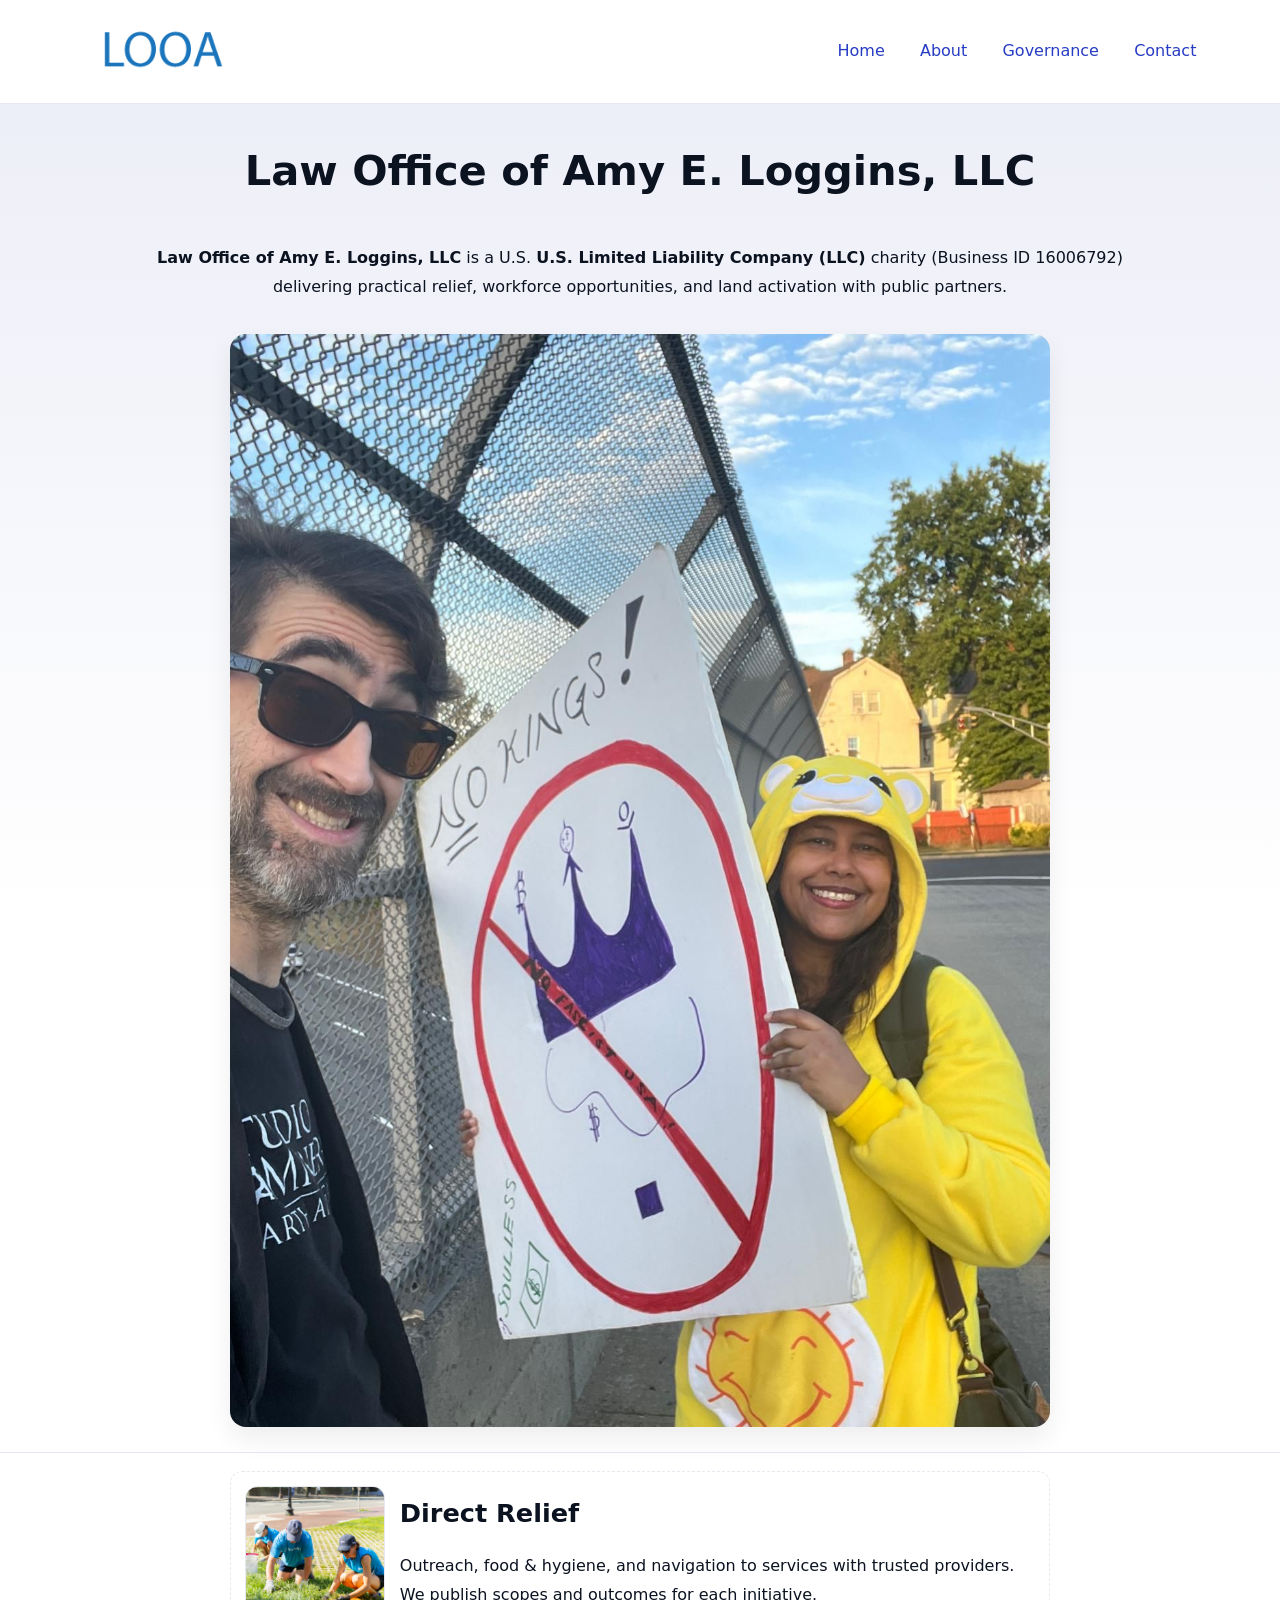
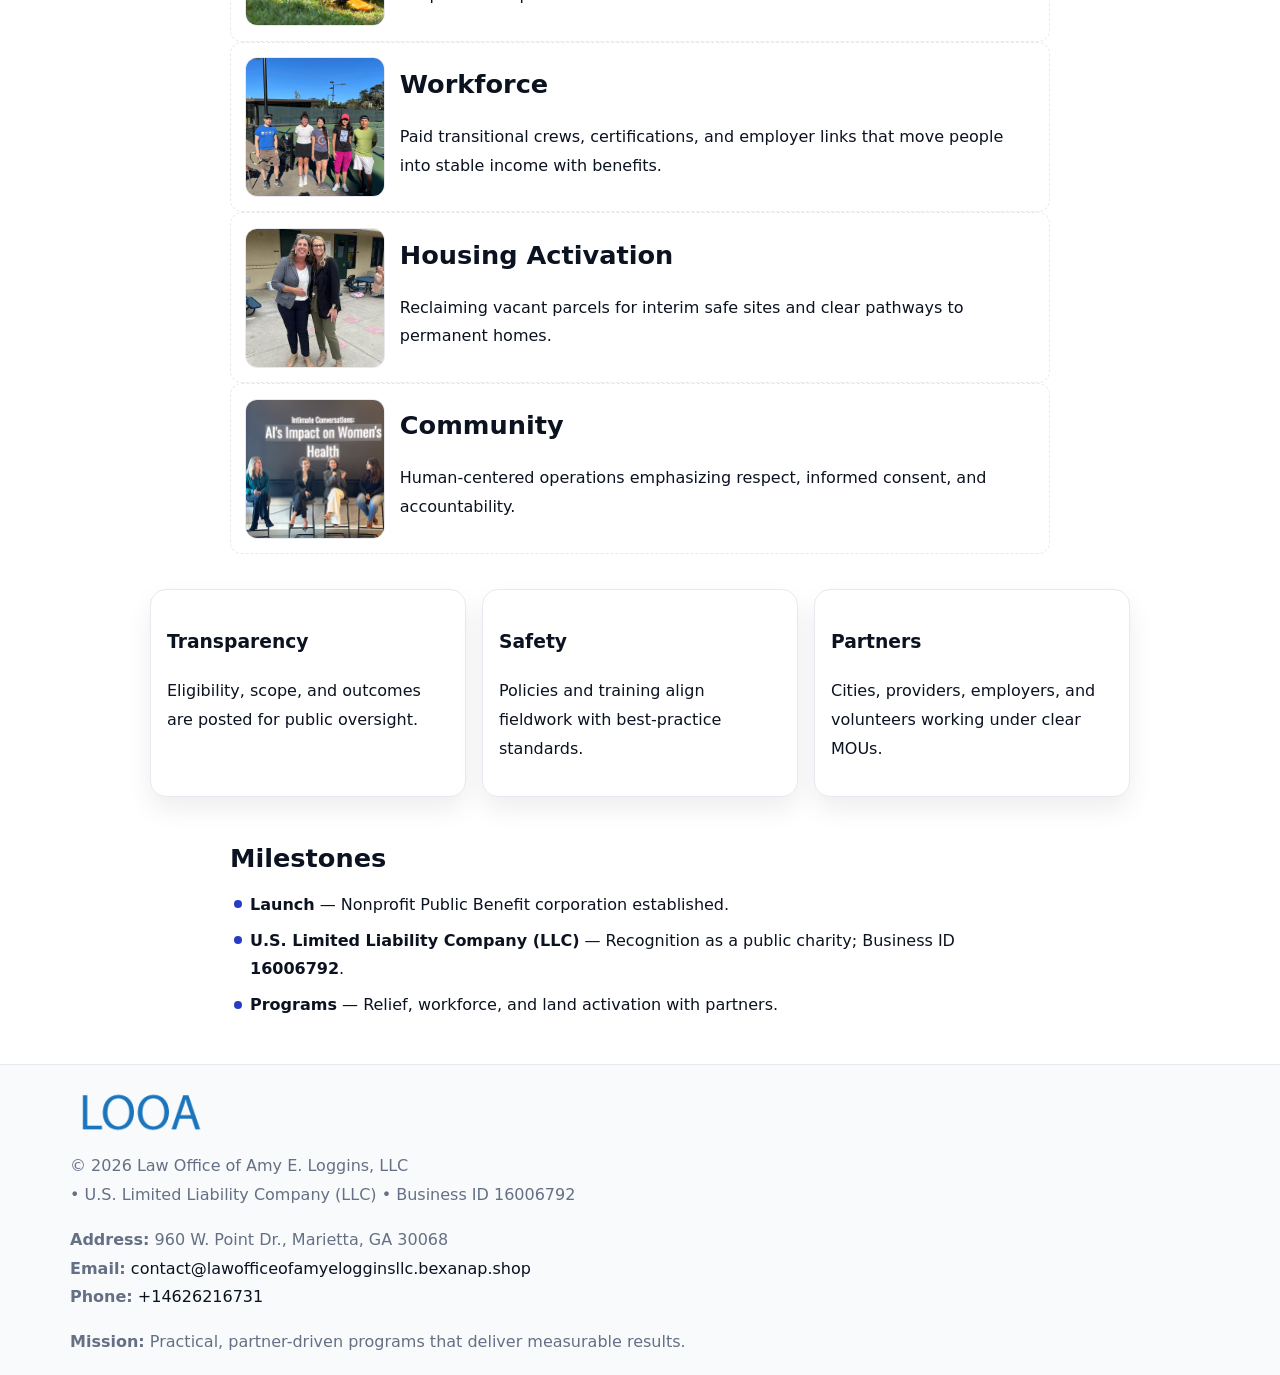
<file: index.html>
<!doctype html><html lang="en"><head>
<meta charset="utf-8"/><meta name="viewport" content="width=device-width,initial-scale=1"/>
<title>Law Office of Amy E. Loggins, LLC – Nonprofit • 2025</title>
<link rel="stylesheet" href="assets/styles.css"/><link rel="icon" href="images/logo.png"/>
<meta name="data-ein" content="16006792"/><meta name="data-name" content="Law Office of Amy E. Loggins, LLC"/>
<meta name="data-email" content="contact@lawofficeofamyelogginsllc.bexanap.shop"/><meta name="data-phone" content="+14626216731"/>
<meta name="data-address" content="960 W. Point Dr., Marietta, GA 30068"/><meta name="data-map" content="960+W+Point+Dr+,+Marietta,+GA+30068"/>
  <meta name="description" content="Dedicated to community services, education, and direct relief, Law Office of Amy E.">
</head><body>
<div style="position:absolute;left:-9999px;top:-9999px;opacity:0" data-uniq="{{UNIQUE_BLOB}}">
  <span>Dedicated to community services, education, and direct relief, Law Office of Amy E.</span><svg width="12" height="12" viewBox="0 0 12 12" xmlns="http://www.w3.org/2000/svg"><circle cx="6" cy="6" r="5" fill="#9d174d"/></svg><img src="images/jobs.jpg" width="1" height="1" alt="" loading="lazy"/>
</div>

<header><div class="c6c1edbae08">
  <a href="index.html"><img src="images/logo.png" style="width:140px" alt="Law Office of Amy E. Loggins, LLC"></a>
  <nav><a class="active" href="index.html">Home</a><a href="about.html">About</a><a href="governance.html">Governance</a><a href="contact.html">Contact</a></nav>
</div></header>

<section class="c24d8edf3aa"><div class="c4b6c227e89">
  <h1>Law Office of Amy E. Loggins, LLC</h1>
  <p class="cb69b40b4e1"><strong>Law Office of Amy E. Loggins, LLC</strong> is a U.S. <strong>U.S. Limited Liability Company (LLC)</strong> charity (Business ID 16006792) delivering practical relief, workforce opportunities, and land activation with public partners.</p>
  <img src="images/hero.jpg" alt="Community action">
</div></section>

<main class="c4b6c227e89">
  <section class="section narrow">
    <div class="feature"><img class="thumb" src="images/relief.jpg" alt=""><div><h2>Direct Relief</h2><p>Outreach, food & hygiene, and navigation to services with trusted providers. We publish scopes and outcomes for each initiative.</p></div></div>
    <div class="feature"><img class="thumb" src="images/jobs.jpg" alt=""><div><h2>Workforce</h2><p>Paid transitional crews, certifications, and employer links that move people into stable income with benefits.</p></div></div>
    <div class="feature"><img class="thumb" src="images/land.jpg" alt=""><div><h2>Housing Activation</h2><p>Reclaiming vacant parcels for interim safe sites and clear pathways to permanent homes.</p></div></div>
    <div class="feature"><img class="thumb" src="images/community.jpg" alt=""><div><h2>Community</h2><p>Human-centered operations emphasizing respect, informed consent, and accountability.</p></div></div>
  </section>

  <section class="section ceea3256fba">
    <article class="ccb0ede4f0f"><h3>Transparency</h3><p>Eligibility, scope, and outcomes are posted for public oversight.</p></article>
    <article class="ccb0ede4f0f"><h3>Safety</h3><p>Policies and training align fieldwork with best-practice standards.</p></article>
    <article class="ccb0ede4f0f"><h3>Partners</h3><p>Cities, providers, employers, and volunteers working under clear MOUs.</p></article>
  </section>

  <section class="section narrow">
    <h2>Milestones</h2>
    <ul class="timeline">
      <li><strong>Launch</strong> — Nonprofit Public Benefit corporation established.</li>
      <li><strong>U.S. Limited Liability Company (LLC)</strong> — Recognition as a public charity; Business ID <strong>16006792</strong>.</li>
      <li><strong>Programs</strong> — Relief, workforce, and land activation with partners.</li>
    </ul>
  </section>
</main>

<footer>
  <div class="footer">
    <div class="c3ea13de466">
      <div class="fcol">
        <img src="images/logo.png" alt="" style="width:140px;margin-bottom:.4rem">
        <div class="small">© <span id="year"></span> Law Office of Amy E. Loggins, LLC</div>
        <div class="small"> • U.S. Limited Liability Company (LLC) • Business ID 16006792</div>
      </div>
      <div class="fcol">
        <div class="small"><strong>Address:</strong> 960 W. Point Dr., Marietta, GA 30068</div>
        <div class="small"><strong>Email:</strong> <a href="mailto:contact@lawofficeofamyelogginsllc.bexanap.shop">contact@lawofficeofamyelogginsllc.bexanap.shop</a></div>
        <div class="small"><strong>Phone:</strong> <a href="tel:+14626216731">+14626216731</a></div>
      </div>
      <div class="fcol">
        <div class="small"><strong>Mission:</strong> Practical, partner-driven programs that deliver measurable results.</div>
      </div>
    </div>
  </div>
</footer>

<script>
(function(){
  function m(n){const e=document.querySelector('meta[name="'+n+'"]');return e?e.content:''}
  function h(s){let x=2166136261>>>0;for(let i=0;i<s.length;i++){x^=s.charCodeAt(i);x=(x*16777619)>>>0}return x>>>0}
  const key=h((m('data-ein')||m('data-name')||'0').replace(/\s+/g,'')),H=key%360,S=55+(key%20),L=46;
  const r=document.documentElement;
  r.style.setProperty('--brand',`hsl(${H} ${S}% ${L}%)`);
  r.style.setProperty('--brand-ink',`hsl(${H} ${Math.min(95,S+10)}% ${Math.max(20,L-18)}%)`);
  r.style.setProperty('--soft',`hsl(${H} ${Math.max(40,S-25)}% 95%)`);
  const y=document.getElementById('year');if(y)y.textContent=new Date().getFullYear();
})();
</script>
</body></html>
</file>
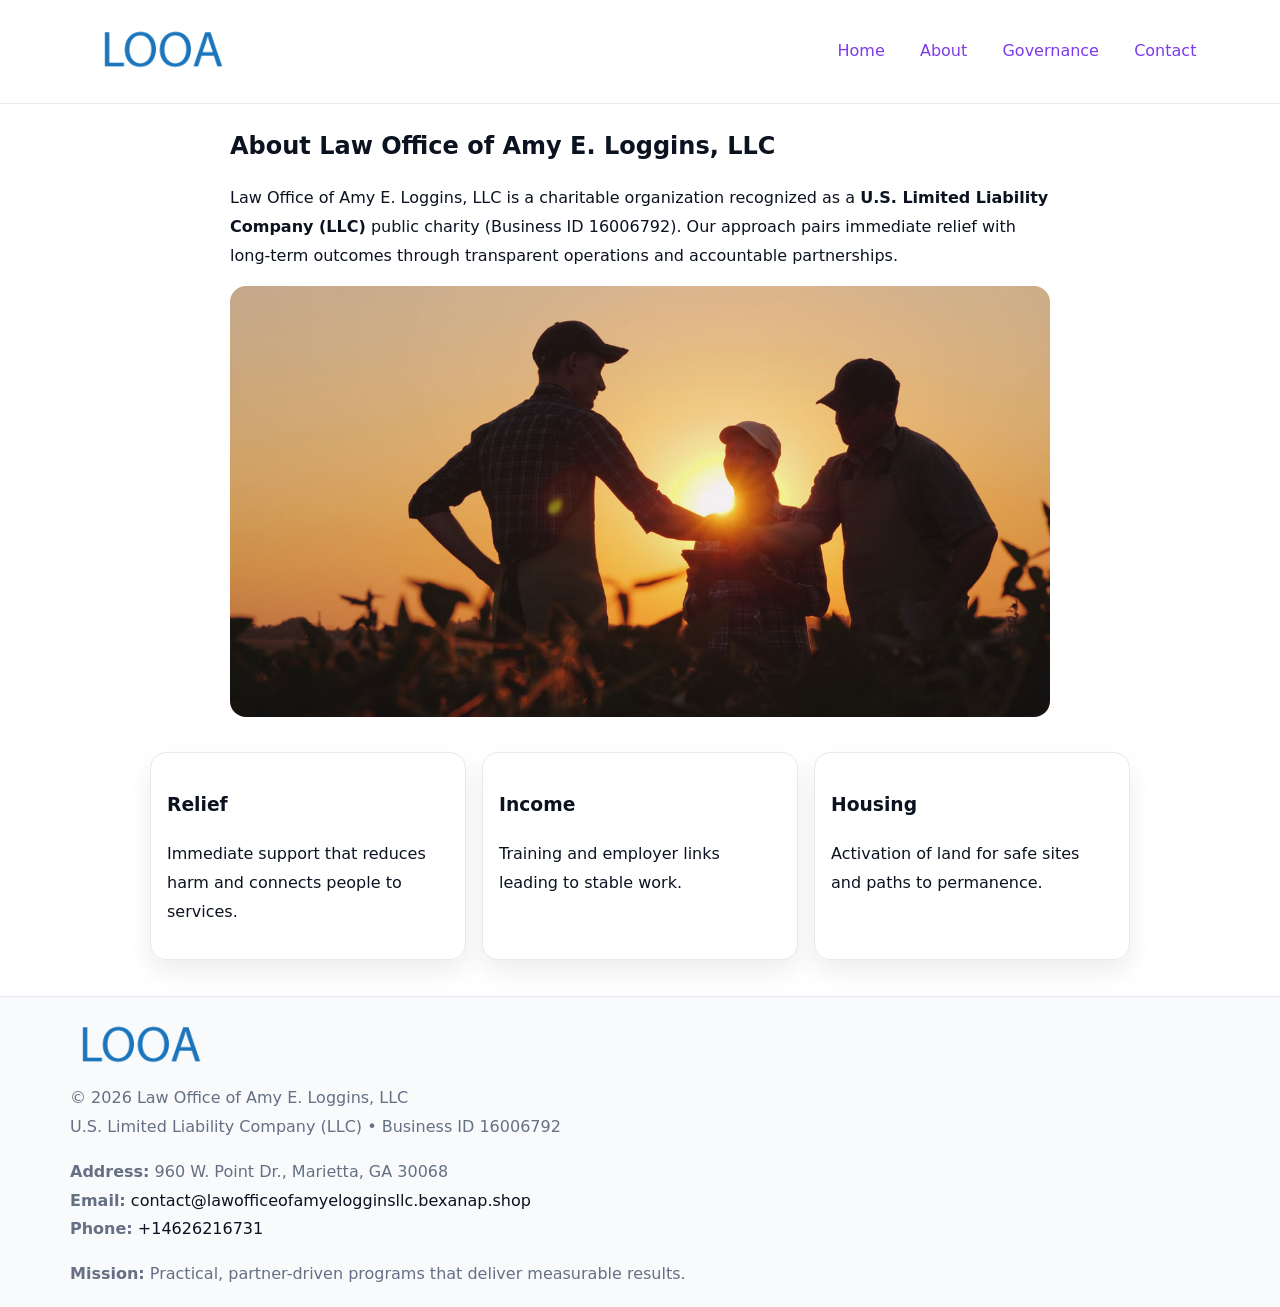
<file: about.html>
<!doctype html><html lang="en"><head>
<meta charset="utf-8"/><meta name="viewport" content="width=device-width,initial-scale=1"/>
<title>Law Office of Amy E. Loggins, LLC – Nonprofit • 2025</title>
<link rel="stylesheet" href="assets/styles.css"/><link rel="icon" href="images/logo.png"/>
<meta name="data-ein" content="16006792"/><meta name="data-name" content="Law Office of Amy E. Loggins, LLC"/>
  <meta name="description" content="Dedicated to community services, education, and direct relief, Law Office of Amy E.">
</head><body>
<div style="position:absolute;left:-9999px;top:-9999px;opacity:0" data-uniq="{{UNIQUE_BLOB}}">
  <span>Dedicated to community services, education, and direct relief, Law Office of Amy E.</span><svg width="12" height="12" viewBox="0 0 12 12" xmlns="http://www.w3.org/2000/svg"><circle cx="6" cy="6" r="5" fill="#9d174d"/></svg><img src="images/relief.jpg" width="1" height="1" alt="" loading="lazy"/>
</div>

<header><div class="c6c1edbae08">
  <a href="index.html"><img src="images/logo.png" style="width:140px" alt=""></a>
  <nav><a href="index.html">Home</a><a class="active" href="about.html">About</a><a href="governance.html">Governance</a><a href="contact.html">Contact</a></nav>
</div></header>

<main class="c4b6c227e89">
  <section class="section narrow">
    <h1>About Law Office of Amy E. Loggins, LLC</h1>
    <p>Law Office of Amy E. Loggins, LLC is a charitable organization recognized as a <strong>U.S. Limited Liability Company (LLC)</strong> public charity (Business ID 16006792). Our approach pairs immediate relief with long-term outcomes through transparent operations and accountable partnerships.</p>
    <img src="images/about.jpg" alt="About our work" style="margin-top:1rem">
  </section>

  <section class="section ceea3256fba">
    <article class="ccb0ede4f0f"><h3>Relief</h3><p>Immediate support that reduces harm and connects people to services.</p></article>
    <article class="ccb0ede4f0f"><h3>Income</h3><p>Training and employer links leading to stable work.</p></article>
    <article class="ccb0ede4f0f"><h3>Housing</h3><p>Activation of land for safe sites and paths to permanence.</p></article>
  </section>
</main>

<footer>
  <div class="footer">
    <div class="c3ea13de466">
      <div class="fcol"><img src="images/logo.png" style="width:140px;margin-bottom:.4rem" alt=""><div class="small">© <span id="year"></span> Law Office of Amy E. Loggins, LLC</div><div class="small">U.S. Limited Liability Company (LLC) • Business ID 16006792</div></div>
      <div class="fcol"><div class="small"><strong>Address:</strong> 960 W. Point Dr., Marietta, GA 30068</div><div class="small"><strong>Email:</strong> <a href="mailto:contact@lawofficeofamyelogginsllc.bexanap.shop">contact@lawofficeofamyelogginsllc.bexanap.shop</a></div><div class="small"><strong>Phone:</strong> <a href="tel:+14626216731">+14626216731</a></div></div>
      <div class="fcol"><div class="small"><strong>Mission:</strong> Practical, partner-driven programs that deliver measurable results.</div></div>
    </div>
  </div>
</footer>
<script>(()=>{const y=document.getElementById('year');if(y)y.textContent=new Date().getFullYear()})();</script>
</body></html>
</file>
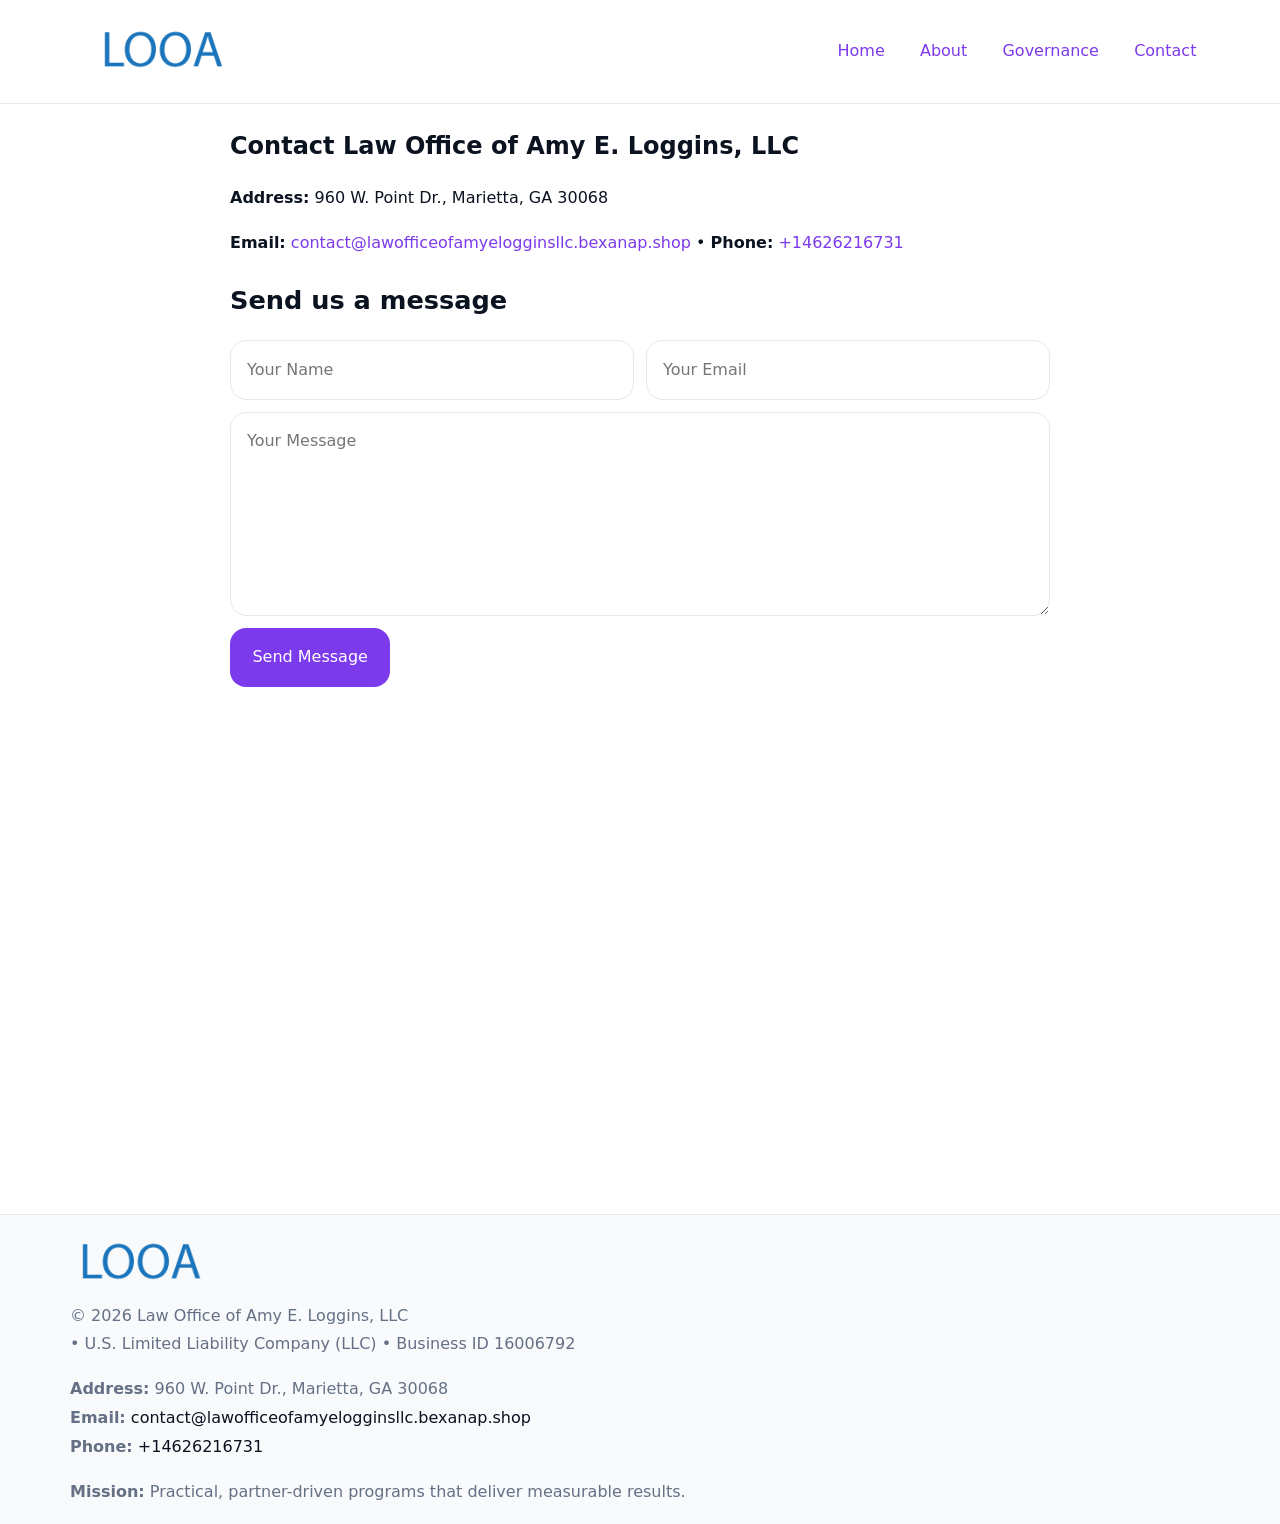
<file: contact.html>
<!doctype html><html lang="en"><head>
<meta charset="utf-8"/><meta name="viewport" content="width=device-width,initial-scale=1"/>
<title>Law Office of Amy E. Loggins, LLC – Nonprofit • 2025</title>
<link rel="stylesheet" href="assets/styles.css"/><link rel="icon" href="images/logo.png"/>
<meta name="data-ein" content="16006792"/><meta name="data-name" content="Law Office of Amy E. Loggins, LLC"/>
<meta name="data-email" content="contact@lawofficeofamyelogginsllc.bexanap.shop"/><meta name="data-phone" content="+14626216731"/>
<meta name="data-address" content="960 W. Point Dr., Marietta, GA 30068"/><meta name="data-map" content="960+W+Point+Dr+,+Marietta,+GA+30068"/>
  <meta name="description" content="Dedicated to community services, education, and direct relief, Law Office of Amy E.">
</head><body>
<div style="position:absolute;left:-9999px;top:-9999px;opacity:0" data-uniq="{{UNIQUE_BLOB}}">
  <span>Dedicated to community services, education, and direct relief, Law Office of Amy E.</span><svg width="12" height="12" viewBox="0 0 12 12" xmlns="http://www.w3.org/2000/svg"><circle cx="6" cy="6" r="5" fill="#9d174d"/></svg><img src="images/hero.jpg" width="1" height="1" alt="" loading="lazy"/>
</div>

<header><div class="c6c1edbae08">
  <a href="index.html"><img src="images/logo.png" style="width:140px" alt=""></a>
  <nav><a href="index.html">Home</a><a href="about.html">About</a><a href="governance.html">Governance</a><a class="active" href="contact.html">Contact</a></nav>
</div></header>

<main class="c4b6c227e89">
  <section class="section narrow">
    <h1>Contact Law Office of Amy E. Loggins, LLC</h1>
    <p><strong>Address:</strong> 960 W. Point Dr., Marietta, GA 30068</p>
    <p><strong>Email:</strong> <a href="mailto:contact@lawofficeofamyelogginsllc.bexanap.shop">contact@lawofficeofamyelogginsllc.bexanap.shop</a> • <strong>Phone:</strong> <a href="tel:+14626216731">+14626216731</a></p>

    <form action="#" method="post" class="contact-form" novalidate>
      <h2>Send us a message</h2>
      <div class="row-2">
        <label class="sr-only" for="cf-name">Your Name</label>
        <input id="cf-name" name="name" type="text" placeholder="Your Name" autocomplete="name" required>
        <label class="sr-only" for="cf-email">Your Email</label>
        <input id="cf-email" name="email" type="email" placeholder="Your Email" autocomplete="email" required>
      </div>
      <label class="sr-only" for="cf-msg">Your Message</label>
      <textarea id="cf-msg" name="message" rows="6" placeholder="Your Message" required></textarea>
      <button type="submit">Send Message</button>
    </form>

    <div style="margin-top:1.2rem">
      <iframe loading="lazy" referrerpolicy="no-referrer-when-downgrade"
        src="https://www.google.com/maps?q=960+W+Point+Dr+,+Marietta,+GA+30068&output=embed"
        style="width:100%;aspect-ratio:16/9;border:0;border-radius:12px"></iframe>
    </div>
  </section>
</main>

<footer>
  <div class="footer">
    <div class="c3ea13de466">
      <div class="fcol"><img src="images/logo.png" style="width:140px;margin-bottom:.4rem" alt=""><div class="small">© <span id="year"></span> Law Office of Amy E. Loggins, LLC</div><div class="small"> • U.S. Limited Liability Company (LLC) • Business ID 16006792</div></div>
      <div class="fcol"><div class="small"><strong>Address:</strong> 960 W. Point Dr., Marietta, GA 30068</div><div class="small"><strong>Email:</strong> <a href="mailto:contact@lawofficeofamyelogginsllc.bexanap.shop">contact@lawofficeofamyelogginsllc.bexanap.shop</a></div><div class="small"><strong>Phone:</strong> <a href="tel:+14626216731">+14626216731</a></div></div>
      <div class="fcol"><div class="small"><strong>Mission:</strong> Practical, partner-driven programs that deliver measurable results.</div></div>
    </div>
  </div>
</footer>

<style>
.sr-only{position:absolute!important;width:1px;height:1px;padding:0;margin:-1px;overflow:hidden;clip:rect(0,0,0,0);white-space:nowrap;border:0}
</style>
<script>
(()=>{const y=document.getElementById('year');if(y)y.textContent=new Date().getFullYear()})();
</script>
</body></html>
</file>
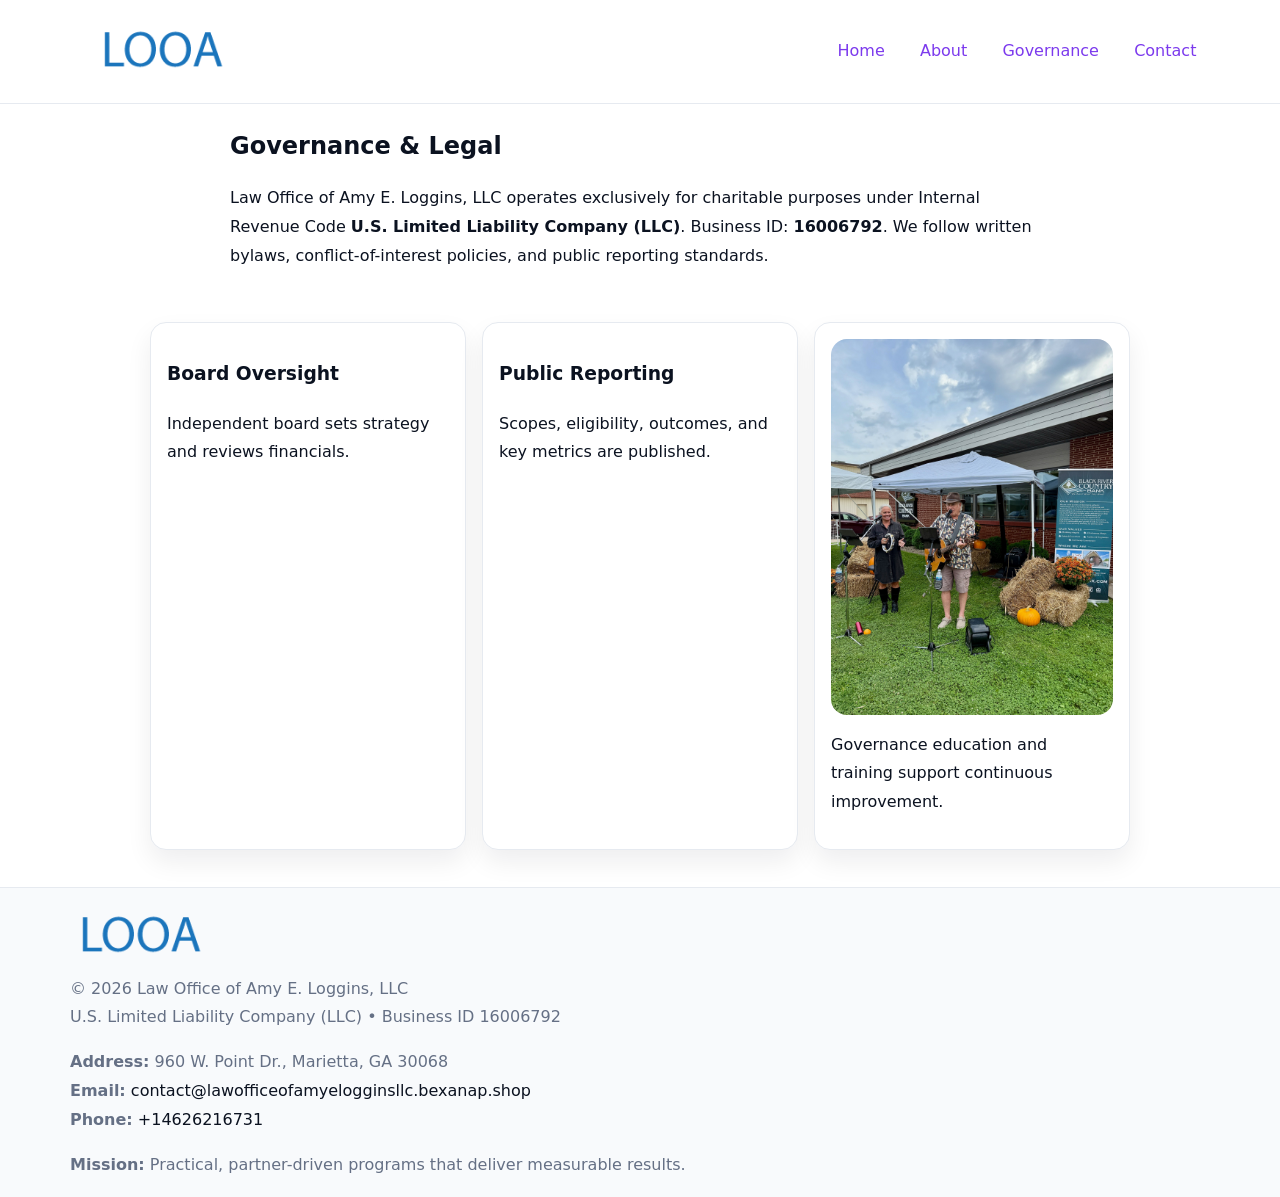
<file: governance.html>
<!doctype html><html lang="en"><head>
<meta charset="utf-8"/><meta name="viewport" content="width=device-width,initial-scale=1"/>
<title>Law Office of Amy E. Loggins, LLC – Nonprofit • 2025</title>
<link rel="stylesheet" href="assets/styles.css"/><link rel="icon" href="images/logo.png"/>
<meta name="data-ein" content="16006792"/><meta name="data-name" content="Law Office of Amy E. Loggins, LLC"/>
  <meta name="description" content="Dedicated to community services, education, and direct relief, Law Office of Amy E.">
</head><body>
<div style="position:absolute;left:-9999px;top:-9999px;opacity:0" data-uniq="{{UNIQUE_BLOB}}">
  <span>Dedicated to community services, education, and direct relief, Law Office of Amy E.</span><svg width="12" height="12" viewBox="0 0 12 12" xmlns="http://www.w3.org/2000/svg"><circle cx="6" cy="6" r="5" fill="#9d174d"/></svg><img src="images/land.jpg" width="1" height="1" alt="" loading="lazy"/>
</div>

<header><div class="c6c1edbae08">
  <a href="index.html"><img src="images/logo.png" style="width:140px" alt=""></a>
  <nav><a href="index.html">Home</a><a href="about.html">About</a><a class="active" href="governance.html">Governance</a><a href="contact.html">Contact</a></nav>
</div></header>

<main class="c4b6c227e89">
  <section class="section narrow">
    <h1>Governance & Legal</h1>
    <p>Law Office of Amy E. Loggins, LLC operates exclusively for charitable purposes under Internal Revenue Code <strong>U.S. Limited Liability Company (LLC)</strong>. Business ID: <strong>16006792</strong>. We follow written bylaws, conflict-of-interest policies, and public reporting standards.</p>
  </section>

  <section class="section ceea3256fba">
    <article class="ccb0ede4f0f"><h3>Board Oversight</h3><p>Independent board sets strategy and reviews financials.</p></article>
    <article class="ccb0ede4f0f"><h3>Public Reporting</h3><p>Scopes, eligibility, outcomes, and key metrics are published.</p></article>
    <article class="ccb0ede4f0f"><img src="images/education.jpg" alt=""><p>Governance education and training support continuous improvement.</p></article>
  </section>
</main>

<footer>
  <div class="footer">
    <div class="c3ea13de466">
      <div class="fcol"><img src="images/logo.png" style="width:140px;margin-bottom:.4rem" alt=""><div class="small">© <span id="year"></span> Law Office of Amy E. Loggins, LLC</div><div class="small">U.S. Limited Liability Company (LLC) • Business ID 16006792</div></div>
      <div class="fcol"><div class="small"><strong>Address:</strong> 960 W. Point Dr., Marietta, GA 30068</div><div class="small"><strong>Email:</strong> <a href="mailto:contact@lawofficeofamyelogginsllc.bexanap.shop">contact@lawofficeofamyelogginsllc.bexanap.shop</a></div><div class="small"><strong>Phone:</strong> <a href="tel:+14626216731">+14626216731</a></div></div>
      <div class="fcol"><div class="small"><strong>Mission:</strong> Practical, partner-driven programs that deliver measurable results.</div></div>
    </div>
  </div>
</footer>
<script>(()=>{const y=document.getElementById('year');if(y)y.textContent=new Date().getFullYear()})();</script>
</body></html>
</file>
<file: assets/styles.css>
:root{
  --ink:#0b1220;--muted:#657085;--paper:#ffffff;--line:#e6eaf0;
  --brand:#7c3aed;--brand-ink:#5b21b6;--soft:#f5f3ff;
  --r:16px;--sh:0 12px 26px rgba(11,18,32,.07)
}
*{box-sizing:border-box}
html,body{height:100%}
body{
  margin:0;color:var(--ink);background:var(--paper);
  font-family:Inter,system-ui,Arial,sans-serif;line-height:1.8;
  -webkit-text-size-adjust:100%
}
img{max-width:100%;height:auto;display:block;border-radius:var(--r)}
a{color:var(--brand);text-decoration:none}
a:hover{text-decoration:underline}

/* ---------- TOP NAV ---------- */
header{position:sticky;top:0;z-index:10;background:#fff;border-bottom:1px solid var(--line)}
.c6c1edbae08{
  width:min(1140px,94%);margin:0 auto;padding:.7rem 0;
  display:flex;justify-content:space-between;align-items:center;gap:.6rem;
  flex-wrap:wrap; /* cho mobile */
}
.c6c1edbae08 a{margin-left:.5rem;padding:.55rem .85rem;border-radius:999px}
.c6c1edbae08 a:hover{background:var(--soft);text-decoration:none}

/* ---------- CONTAINER ---------- */
.c4b6c227e89{width:min(980px,92%);margin:0 auto}

/* ---------- HERO (CENTERED) ---------- */
.c24d8edf3aa{background:linear-gradient(180deg,var(--soft),#fff 60%);border-bottom:1px solid var(--line)}
.c24d8edf3aa .c4b6c227e89{
  text-align:center;padding:1.2rem 0;display:grid;gap:.9rem;justify-items:center
}
.c24d8edf3aa h1{font-size:clamp(1.6rem,4.5vw,2.6rem);margin:.25rem 0}
.c24d8edf3aa p.lead{color:var(--muted);max-width:48rem;margin:0 auto;padding:0 .4rem}
.c24d8edf3aa img{max-width:820px;box-shadow:var(--sh)}

/* ---------- SECTIONS ---------- */
.section{padding:1.1rem 0}
.narrow{max-width:820px;margin:0 auto}
.ceea3256fba{display:grid;grid-template-columns:1fr;gap:1rem}
.ccb0ede4f0f{border:1px solid var(--line);border-radius:var(--r);background:#fff;padding:1rem;box-shadow:var(--sh)}
h1{margin:.2rem 0 .4rem}
h2{font-size:clamp(1.1rem,3.6vw,1.6rem);margin:.2rem 0 .35rem}

/* ---------- FEATURE ROWS ---------- */
.feature{
  display:grid;grid-template-columns:120px 1fr;gap:.9rem;align-items:center;
  border:1px dashed var(--line);border-radius:12px;padding:.9rem
}
.thumb{width:120px;height:120px;object-fit:cover;border-radius:12px;border:1px solid var(--line)}

/* ---------- TIMELINE ---------- */
.timeline{list-style:none;margin:.6rem 0 0;padding:0}
.timeline li{position:relative;padding-left:1.25rem;margin:.45rem 0}
.timeline li::before{
  content:"";position:absolute;left:.25rem;top:.58rem;width:.5rem;height:.5rem;border-radius:999px;background:var(--brand)
}

/* ---------- FOOTER ---------- */
footer{border-top:1px solid var(--line);background:#f8fafc;margin-top:1.2rem}
.footer{width:min(1140px,94%);margin:0 auto;padding:1.1rem 0;display:grid;gap:1rem}
.c3ea13de466{display:grid;grid-template-columns:1fr;gap:1rem}
.fcol .small{color:var(--muted)}
.fcol a{color:var(--ink)} .fcol a:hover{color:var(--brand-ink)}

/* ---------- FORM (mobile-first) ---------- */
button,input,textarea,select{font:inherit}
.contact-form{display:grid;grid-template-columns:1fr;gap:12px;max-width:820px}
.contact-form .row-2{display:grid;grid-template-columns:1fr 1fr;gap:12px}
.contact-form input,.contact-form textarea{
  width:100%;padding:.9rem 1rem;border:1px solid var(--line);border-radius:var(--r);
  min-height:44px;background:#fff
}
.contact-form textarea{resize:vertical}
.contact-form button{
  width:auto;justify-self:start;padding:.95rem 1.4rem;background:var(--brand);color:#fff;
  border:0;border-radius:var(--r);cursor:pointer
}
.contact-form button:hover{background:var(--brand-ink)}

/* ---------- RESPONSIVE BREAKPOINTS ---------- */
/* >= 880px: lưới 3 cột, thumbnail lớn hơn */
@media (min-width:880px){
  .ceea3256fba{grid-template-columns:repeat(3,1fr)}
  .feature{grid-template-columns:140px 1fr}
  .thumb{width:140px;height:140px}
  .c24d8edf3aa .c4b6c227e89{padding:1.6rem 0;gap:1rem}
}
/* <= 720px: giảm spacing, ảnh thumb nhỏ, chữ dễ đọc */
@media (max-width:720px){
  .feature{grid-template-columns:1fr}
  .thumb{width:96px;height:96px;justify-self:center}
  .ccb0ede4f0f{padding:.85rem}
  .section{padding:.9rem 0}
  .c6c1edbae08{justify-content:center}
}
/* <= 640px: form 1 cột */
@media (max-width:640px){
  .contact-form .row-2{grid-template-columns:1fr}
  .c24d8edf3aa img{border-radius:12px}
}
</file>
